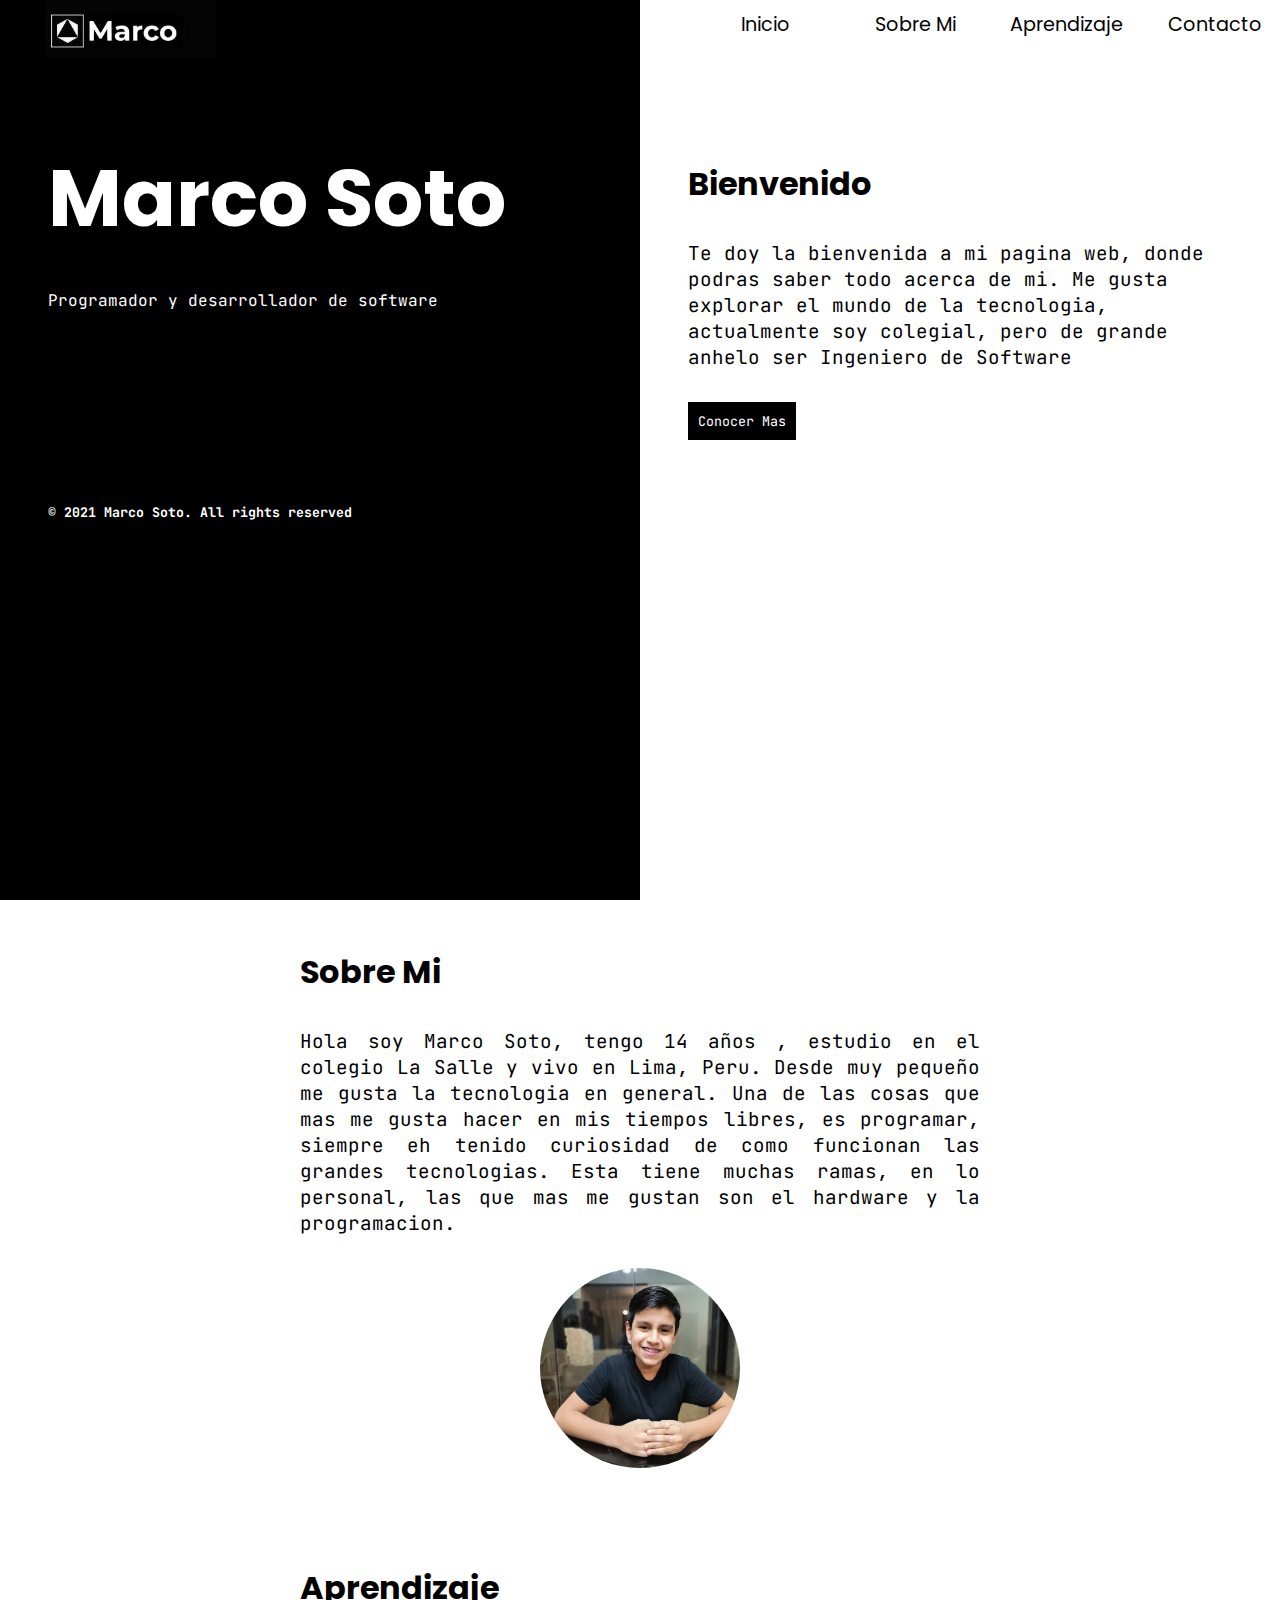
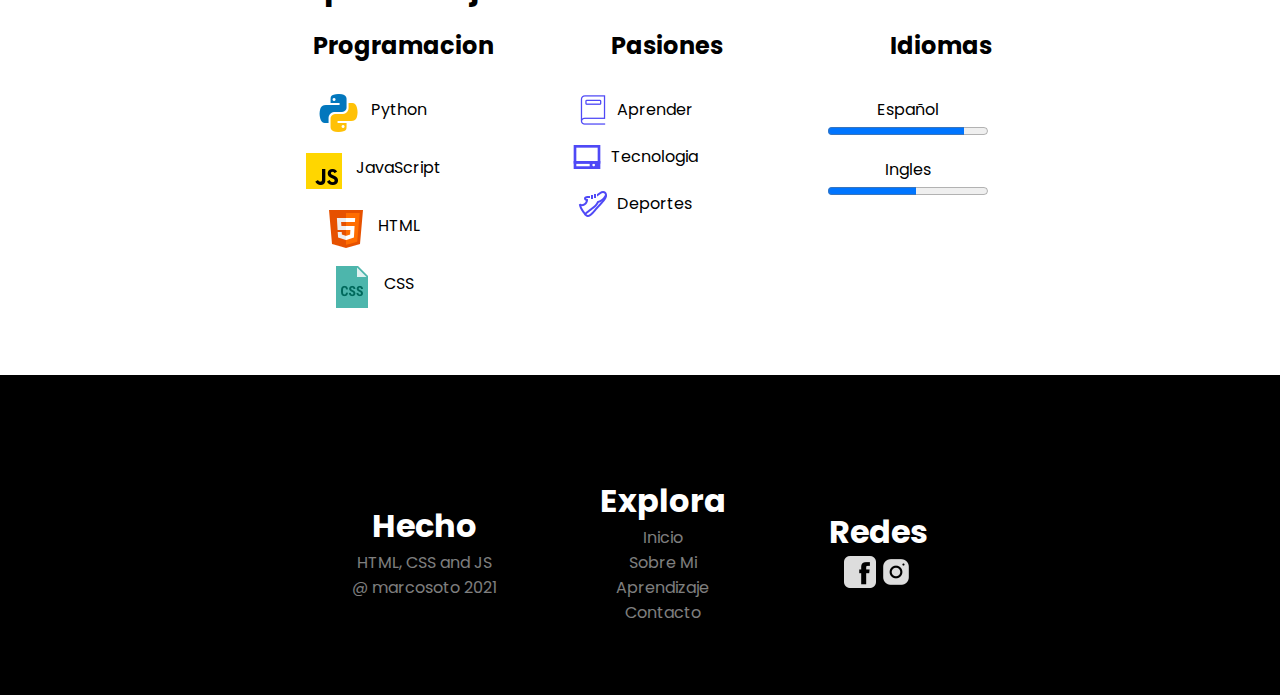
<file: App/index.html>
<!DOCTYPE html>
<html lang="en">
<head>
  <meta charset="UTF-8">
  <meta name="viewport" content="width=device-width, initial-scale=1.0">
  <!--Agregando icono-->
  <link rel="shortcut icon" href="imgs/icons8_programming.ico" type="image/x-icon">
  <!--Importando fuentes-->
  <link rel="preconnect" href="https://fonts.gstatic.com">
  <link href="https://fonts.googleapis.com/css2?family=Poppins:wght@300&display=swap" rel="stylesheet">
  <link href="https://fonts.googleapis.com/css2?family=Poppins:wght@600&display=swap" rel="stylesheet">
  <link href="https://fonts.googleapis.com/css2?family=JetBrains+Mono&display=swap" 
  rel="stylesheet">
  <link href="https://fonts.googleapis.com/css2?family=Fira+Mono&display=swap" rel="stylesheet">
  <link rel="stylesheet" href="estilos.css">
  <title>Marco</title>
</head>
<body>
  <!--Inicio Container-->
  <div class="inicio">
    <div class="home">
      <div class="logo">
        <img src="imgs/logo.jpg" alt="">
        <div class="btn-container">
          <button class="btn-menu"><img src="imgs/hamburguer.ico" alt=""></button>
        </div>
      </div>
      <div class="text-creator">
        <h1>Marco Soto</h1>
        <p>Programador y desarrollador de software</p>
        <h5>© 2021 Marco Soto.  All rights reserved</h5>
      </div>
    </div>
    <!--Welcome container-->
    <div class="welcome">
      <div class="welcome-container">
        <nav class="nav-menu">
          <ul class="ul-menu">
            <li><a href="#">Inicio</a></li>
            <li><a href="#">Sobre Mi</a></li>
            <li><a href="#">Aprendizaje</a></li>
            <li><a href="#">Contacto</a></li>
          </ul>
        </nav>
        <h1>Bienvenido</h1>
        <p>Te doy la bienvenida a mi pagina web, donde podras saber todo acerca de mi. Me gusta explorar el mundo de la tecnologia, actualmente soy colegial, pero de grande anhelo ser Ingeniero de Software</p>
        <button>Conocer Mas</button>
      </div>
    </div>
  </div>
  <!--About container-->
  <div class="about" id="seccion">
    <div class="about-container">
      <div>
        <h1>Sobre Mi</h1>
        <p>Hola soy Marco Soto, tengo 14 años , estudio en el colegio La Salle y vivo en Lima, Peru. Desde muy pequeño me gusta la tecnologia en general. Una de las cosas que mas me gusta hacer en mis tiempos libres, es programar, siempre eh tenido curiosidad de como funcionan las grandes tecnologias. Esta tiene muchas ramas, en lo personal, las que mas me gustan son el hardware y la programacion. </p>
      </div>
      <div class="imagen-container">
        <div class="imagen-yo">
          
        </div>
      </div>
    </div>  
  </div>
  <!--Aprendizaje container-->
  <div class="aprendizaje" id="seccion">
    <h1 class="title-learn">Aprendizaje</h1>
    <div class="aprendizaje-container">
      <div class="lenguajes">
        <h2>Programacion</h2>
        <div>
          <img src="imgs/python.png" alt="">
          <p>Python</p>
        </div>
        <div>
          <img src="imgs/js.png" alt="">
          <p>JavaScript</p>
        </div>
        <div>
          <img src="imgs/html.png" alt="">
          <p>HTML</p>
        </div>
        <div>
          <img src="imgs/cssicon48px.png" alt="">
          <p>CSS</p>
        </div>
      </div>
      <div class="pasiones">
        <h2>Pasiones</h2>
        <div>
          <img src="imgs/icons8_book_4.ico" alt="">
          <p>Aprender</p>
        </div>
        <div>
          <img src="imgs/icons8_computer_2.ico" alt="">
          <p>Tecnologia</p>
        </div>
        <div>
          <img src="imgs/icons8_trainers_2.ico" alt="">
          <p>Deportes</p>
        </div>
      </div>
      <div class="idiomas">
        <h2>Idiomas</h2>
        <div>
          <p>Español</p>
          <progress max="100" value="85"></progress> 
        </div>
        <div>
          <p>Ingles</p>
          <progress max="100" value="55"></progress>
        </div>
      </div>
    </div>
  </div>
  <!--Contact container-->
  <div class="contact">
    <div>
      <h1>Hecho</h1>
      <p>HTML, CSS and JS</p>
      <p>@ marcosoto 2021</p>
    </div>
    <div class="explore">
      <h1>Explora</h1>
      <ul>
        <li><a href="#">Inicio</a></li>
        <li><a href="#">Sobre Mi</a></li>
        <li><a href="#">Aprendizaje</a></li>
        <li><a href="#">Contacto</a></li>
      </ul>
    </div>
    <div>
      <h1>Redes</h1>
      <img src="imgs/icons8_facebook_2.ico" alt="">
      <img src="imgs/icons8_instagram_3.ico" alt="">
    </div>
  </div>
</body>
<script src="app.js"></script>
</html>
</file>
<file: App/estilos.css>
* {
  margin: 0;
  padding: 0;
  box-sizing: border-box;
}
.btn-container {
  z-index: 999;
}
.btn-menu {
  font-family: 'JetBrains Mono';
  color: white;
  background-color: transparent;
  outline: none;
  border: none;
  padding: 10px;
  cursor: pointer;
  margin-left: 100px;
  z-index: 999;
}

.ul-menu {
  top: 0;
  bottom: 100;
  left: 0;
  right: 0;
  width: 100%;
  height: 100vh;
  position: fixed;
  z-index: 998;
  background-color: rgb(139, 139, 139);
  transform: translate(-100%, -100%);
  transition-duration: .8s;
  padding-top: 50px;
}
.ul-menu.active {
  transform: translate(0,0);
}
.ul-menu li {
  display:block;
  width: 100%;
  text-align: center;
  padding: 10px; 
}

.ul-menu li a {
  font-size: 1.5rem;
  text-decoration: none;
  font-family: 'Poppins', sans-serif;
  color: black;
  transition:.5s ease-out;
}

.ul-menu li a:hover {
  color: rgba(0, 0, 0, 0.466);
}

.inicio {
  height: 200vh;
}

/*Home*/
.home {
  height: 100vh;
  background-color: black;
  color: white;
}
.home img {
  padding-left: 2.8rem;
}
.text-creator {
  padding-top: 5rem;
  padding-left: 3rem;
}
.text-creator h1 {
  font-family: 'Poppins';
  font-size: 5rem;
}
.text-creator h5 {
  padding-top: 12rem;
  font-family: 'JetBrains Mono';
}
.text-creator p {
  padding-top: 2rem;
  font-family: 'JetBrains Mono';
}
.logo {
  display: flex;
}

/*Welcome*/

.welcome-container {
  padding: 3rem;
  padding-top: 10rem;
}
.welcome-container h1{
  font-family: 'Poppins';
  font-size: 2rem;
}
.welcome-container p {
  font-family: 'JetBrains Mono';
  padding-top: 2rem ;
  padding-bottom: 2rem;
  font-size: 1.2rem;
}
.welcome-container button {
  font-family: 'JetBrains Mono';
  color: white;
  background-color: black;
  outline: none;
  border: none;
  padding: 10px;
  cursor: pointer;
}

/*About*/
.about {
  padding: 3rem;
}
.about-container h1 {
  font-family: 'Poppins';
  font-size: 2rem;
}
.about-container p {
  font-family: 'JetBrains Mono';
  padding-top: 2rem ;
  padding-bottom: 2rem;
  font-size: 1.2rem;
  text-align: justify;
}
.imagen-container {
  display: flex;
  justify-content: center;
}
.imagen-yo {
  display: flex;
  justify-content: center;
  height:200px;
  width:200px;
  background-image: url('imgs/yo.jpg');
  background-position: center;
  background-size: cover;
  -moz-border-radius:100px;
  -webkit-border-radius:100px;
  border-radius:100px;
}

/*Aprendizaje Container*/

.aprendizaje {
  padding: 3rem;
}
.aprendizaje-container h1 {
  font-family: 'Poppins';
  font-size: 2rem;
}
.aprendizaje-container h2 {
  font: bold 1.5em 'Poppins';
  text-align: center;
  padding-top: 1rem;
  padding-bottom: 1rem;
}
.lenguajes {
  display: flex;
  flex-direction: column;
  align-items: center;
  text-align: center;
  padding-bottom: 1rem;
}
.lenguajes img {
  padding-right: .5rem;
  padding-top: 10px;
}
.lenguajes div {
  display: flex;
}
.pasiones {
  display: flex;
  flex-direction: column;
  align-items: center;
}
.pasiones img {
  padding-right: .5rem;
  padding-top: 15px ;
}
.pasiones div {
  display: flex;
}
.aprendizaje div p {
  padding-top: 1.1rem;
  font-family: 'Poppins';
}
.title-learn {
  font-family: 'Poppins';
}
.idiomas div {
  text-align: center;
}
.contact {
  font-family: 'Poppins';
  height: 30rem;
  border: 1px solid black;
  align-items: center;
  text-align: center;
  background-color: black;
}
.contact div {
  padding-top: 2rem;
}
.contact h1 {
  color: white;
}
.contact p {
  color: hsla(0,0%,100%,.5);
}
.contact ul li a{
  color: hsla(0,0%,100%,.5);
  text-decoration: none;
}


@media (min-width: 1200px) {
  .inicio {
    display: flex;
    height: 100vh;
  }
  .home {
    width: 50vw;
  }
  .welcome {
    width: 50vw;
  }
  .btn-container {
    display: none;
  }
  .ul-menu {
    transform: translate(0,0);
    display: flex;
    position: absolute;
    height: 10vh;
    width: fit-content;
    padding-top: 0;
    padding-left: 700px;
    background-color: transparent;
    transition: none;
  }
  .ul-menu li {
    padding-right: 30px;
    width: 150px;
  }
  .ul-menu li a {
    font-size: 1.2rem;
  }
  #seccion {
    padding-left: 300px;
    padding-right: 300px;
    
  }
  .aprendizaje-container {
    display: flex;
  }
  .aprendizaje-container div {
    padding-right: 65px;
  }
  .contact {
    display: flex;
    padding-left: 300px;
    padding-right: 300px;
    height: 20rem;
    justify-content: space-around;
  }

}
</file>
